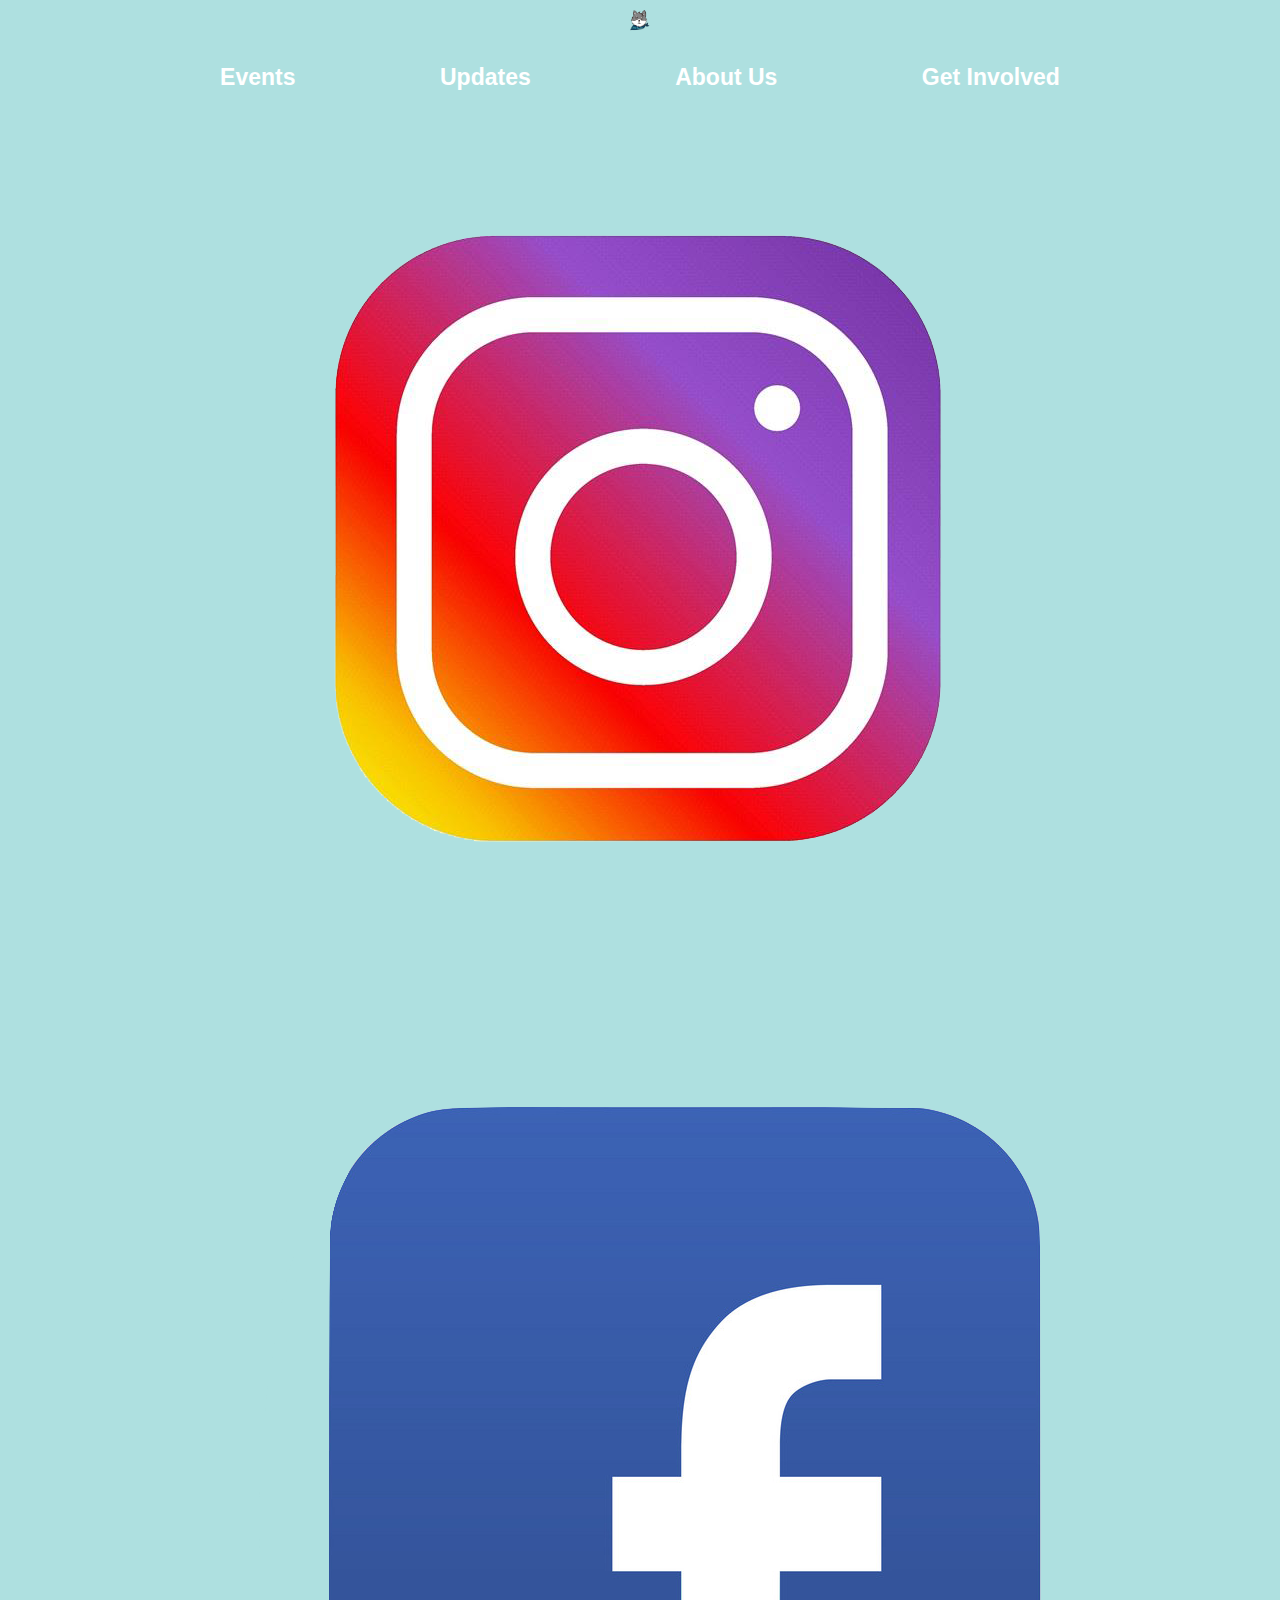
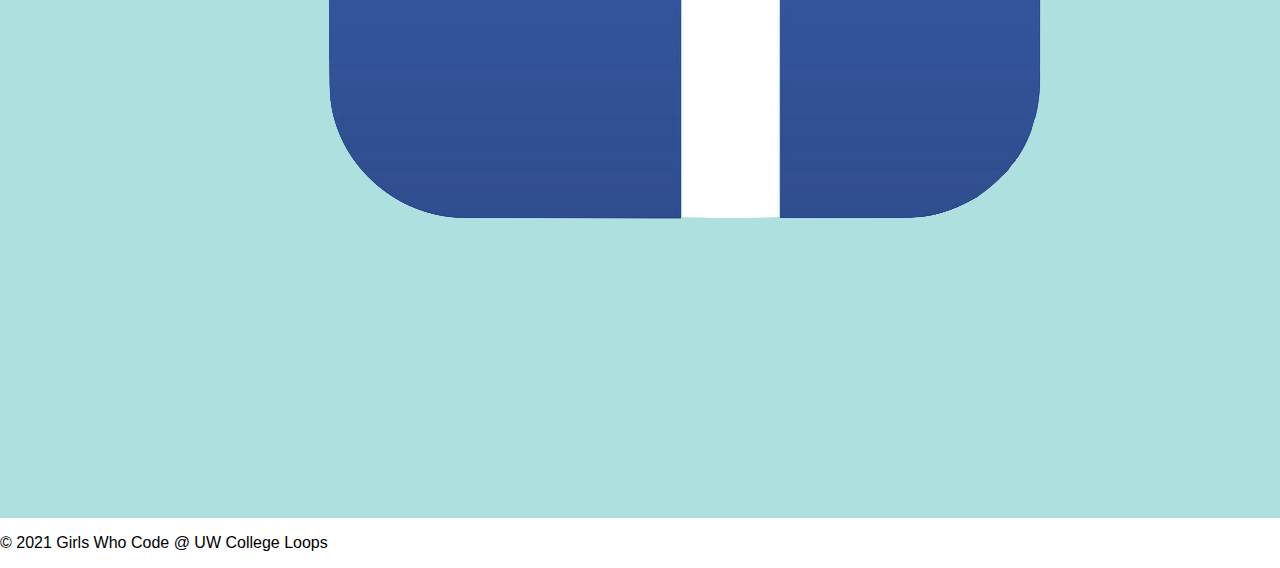
<file: docs/index.html>
<!--
Freshmen Interns: Noa Ferman & Nancy Jimenez-Garcia
Girls Who Code @ College Loops - 2021
Intern Project - This is our index.html page for our
Girls Who Code Club website. The following page will
provide the user a homepage to navigate back to.
-->

<!DOCTYPE html>
<html lang="en">

<!--This is the head-->

<head>
    <link href="style.css" rel="stylesheet" />
    <meta charset="UTF-8">
    <!--This is what we see when we hover over the tab-->
    <title>
        Girls Who Code @UW College Loops
    </title>
</head>

<!--This is the body-->

<body>
    <!--This is our header-->
    <header>
        <section>

            <!--Navigation Bar-->
            <nav>
                <!--GWC Logo-->
                <div class="float-logo">
                    <img class="gwclogo" src="gwc_logo_husky.png" alt="Girls Who Code @UW College Loops Husky Logo">
                </div>

                <!--Other pages-->
                <div class = "float-pages">
                    <a href="eventsPage.html">Events</a>
                    <a href="">Updates</a>
                    <a href="">About Us</a>
                    <a href="">Get Involved</a>
                </div>



                <div class = "float-socials">
                    <!--Instagram Logo-->
                    <a href="https://www.instagram.com/uwcollegeloops/">
                        <img class="instagramlogo" src="igIcon.png" alt="Instagram Logo">
                        <!--Image retrieved from PNG GURU-->
                    </a>

                    <!--Facebook Logo-->
                    <a href="https://www.instagram.com/uwcollegeloops/">
                        <img class="facebooklogo" src="facebookLogo.png" alt="Facebook Logo">
                        <!--Image retrieved from PNG GURU-->
                    </a>
                </div>

            </nav>
        </section>
    </header>

    <!--This is our footer-->
    <footer>
        <div class="footer">
            <p>
                &#169; 2021 Girls Who Code @ UW College Loops
            </p>
        </div>
    </footer>
</body>

</html>
</file>
<file: docs/style.css>
/*Style text*/

h1 {
    font-family: Raleway, sans-serif;
    font-size: 30px;
    text-align: center;
    font-weight: 800;
    padding-bottom: 16px;
}

h2,
h3 {
    font-family: Raleway, sans-serif;
    font-style: normal;
    font-weight: 600;
    font-size: 22px;
}


/* Style navigation bar*/


/* Style the links inside the navigation bar */

nav a {
    text-decoration: none;
    font-weight: bold;
    color: #FFFFFF;
    font-size: 23px;
    padding: 20px 70px;
    display: inline-block;
    margin: auto;
    text-align: center;
}

header {
    overflow: hidden;
    background-color: #AEE0E0;
    margin: auto;
}

body {
    margin: auto;
    padding: 0px;
    font-family: 'Open Sans', sans-serif;
}

nav {
    margin: auto;
    text-align: center;
}

a.active {
    color: #3D7E7E;
}

a:hover {
    color: #AED1B8;
}


/*Begin Calendar Style*/

.calendar {
    display: inline-block;
    margin-right: center;
    margin-top: 50px;
    margin: auto;
    width: 80%;
    height: 650px;
    padding: 10px;
    border: 5px solid #EBEBEB;
    background-color: #EBEBEB;
    margin: 50px;
}

.month-indicator {
    color: #3D7E7E;
    text-align: center;
    font-weight: 500;
}

.days,
.date {
    display: grid;
    grid-template-columns: repeat(7, 1fr);
}


/*where first number will appear*/

.date div:first-child {
    grid-column: 1;
}

.date div {
    background-color: #AEE0E0;
    border: 50px;
    border-color: #222;
    height: 80px;
    padding: 10px;
    margin-top: 0%;
    outline: #3D7E7E;
    text-align: left;
    font-family: Raleway;
}

.date div:hover,
.date div:focus {
    outline: none;
    background-color: #C4C4C4;
    color: #3D7E7E;
}


/* to add event, use this inside the time tag :)*/

.event {
    margin-left: 10 px;
    font-family: Raleway;
}

.eventLink {
    font-family: Raleway;
    text-decoration: none;
    color: black;
}

.eventLink:hover {
    color: white;
}

.instagramlogo {
    size: auto;
    vertical-align: center;
    margin: 11.25px -10px;
    float: right;
}

.facebooklogo {
    size: auto;
    vertical-align: center;
    margin: 11.25px 10px;
    float: right;
}

.gwclogo {
    size: auto;
    width: 40px;
    height: 40px;
}


/*Style text*/

h1 {
    font-family: Raleway, sans-serif;
    font-size: 30px;
    text-align: center;
    font-weight: 800;
    padding-bottom: 16px;
}

h2,
h3 {
    font-family: Raleway, sans-serif;
    font-style: normal;
    font-weight: 600;
    font-size: 22px;
}


/* Style navigation bar*/


/* Style the links inside the navigation bar */

nav a {
    text-decoration: none;
    font-weight: bold;
    color: #FFFFFF;
    font-size: 23px;
    padding: 20px 70px;
    display: inline-block;
    margin: auto;
    text-align: center;
}

header {
    overflow: hidden;
    background-color: #AEE0E0;
    margin: auto;
}

body {
    margin: auto;
    padding: 0px;
    font-family: 'Open Sans', sans-serif;
}

nav {
    margin: auto;
    text-align: center;
}

a.active {
    color: #3D7E7E;
}

a:hover {
    color: #AED1B8;
}


/*Begin Calendar Style*/

.calendar {
    display: inline-block;
    margin-right: center;
    margin-top: 50px;
    margin: auto;
    width: 80%;
    height: 650px;
    padding: 10px;
    border: 5px solid #EBEBEB;
    background-color: #EBEBEB;
    margin: 50px;
}

.month-indicator {
    color: #3D7E7E;
    text-align: center;
    font-weight: 500;
}

.days,
.date {
    display: grid;
    grid-template-columns: repeat(7, 1fr);
}


/*where first number will appear*/

.date button:first-child {
    grid-column: 1;
}

.date button {
    background-color: #AEE0E0;
    border: 50px;
    border-color: #222;
    height: 100px;
    padding: 10px;
    margin-top: 0%;
    outline: #3D7E7E;
    text-align: left;
}

.date button:hover,
.date button:focus {
    outline: none;
    background-color: #C4C4C4;
    color: #3D7E7E;
}

.date button:active,
.date button.is-selected {
    background-color: #EBEBEB;
    color: #EBEBEB;
}

>>>>>>>b0558f5e5d34009433ae6bb36c9cf47f482cd2bf
</file>
